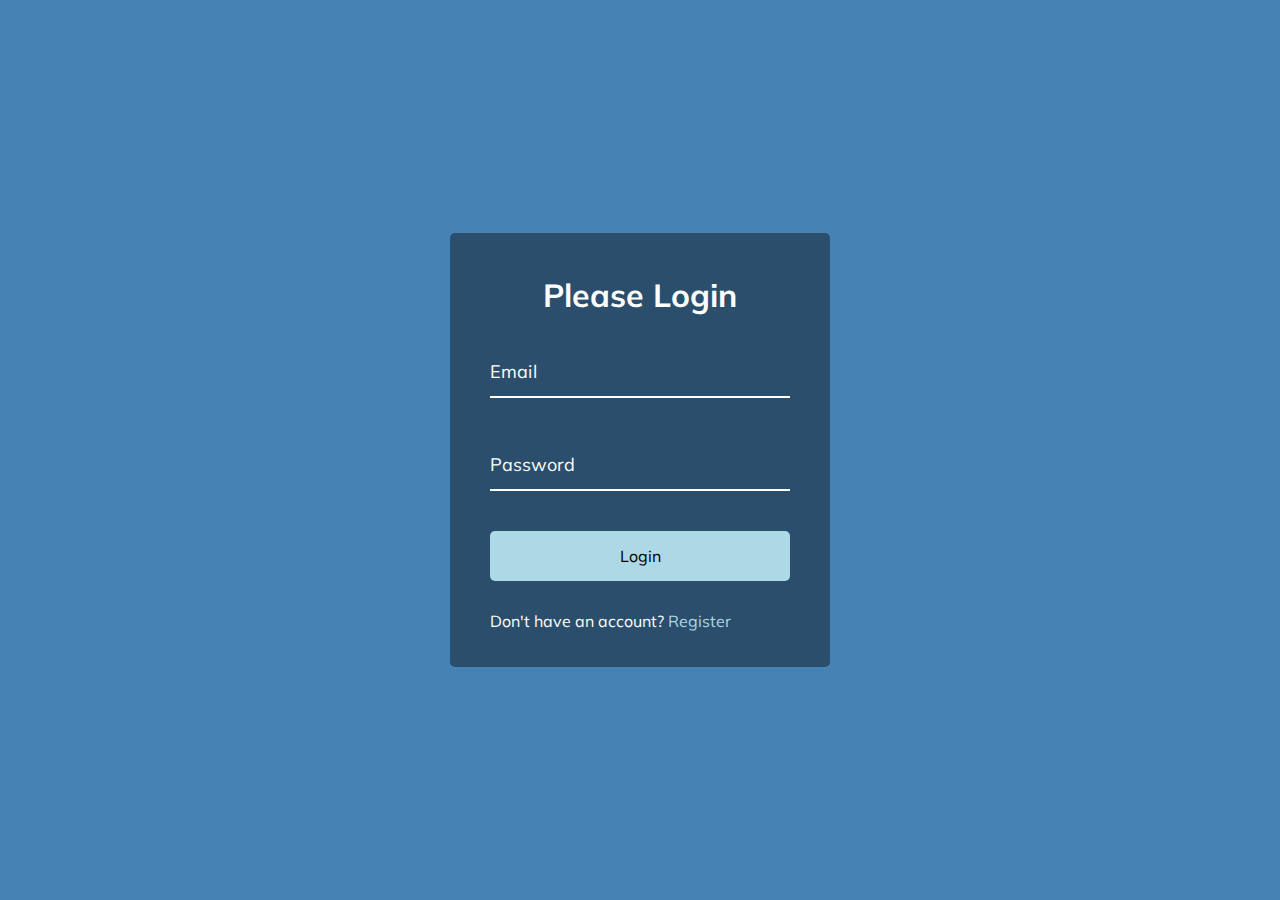
<file: Day 10 -Form Input Wave/index.html>
<!DOCTYPE html>
<html lang="en">

<head>
  <meta charset="UTF-8" />
  <meta name="viewport" content="width=device-width, initial-scale=1.0" />
  <link rel="stylesheet" href="style.css" />
  <title>Form Input Wave</title>
</head>

<body>
  <div class="container">
    <h1>Please Login</h1>
    <form>
      <div class="form-control">
        <input type="text" required>
        <label>Email</label>
        <!-- <label>
            <span style="transition-delay: 0ms">E</span>
              <span style="transition-delay: 50ms">m</span>
              <span style="transition-delay: 100ms">a</span>
              <span style="transition-delay: 150ms">i</span>
              <span style="transition-delay: 200ms">l</span>
        </label> -->
      </div>

      <div class="form-control">
        <input type="password" required>
        <label>Password</label>
      </div>

      <button class="btn">Login</button>

      <p class="text">Don't have an account? <a href="#">Register</a> </p>
    </form>
  </div>
  <script src="app.js"></script>
</body>

</html>
</file>
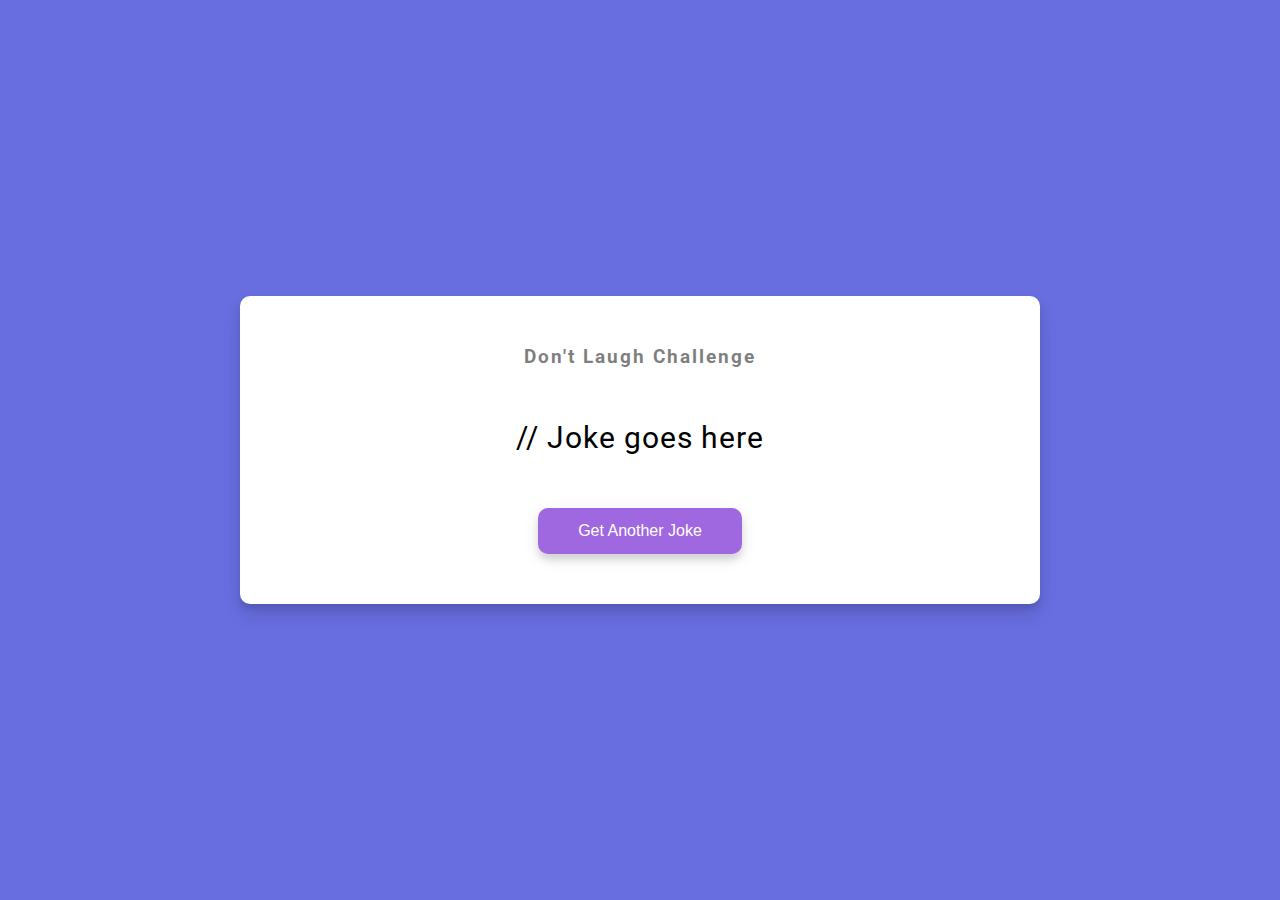
<file: Day 11 -Dad Jokes/index.html>
<!DOCTYPE html>
<html lang="en">
  <head>
    <meta charset="UTF-8" />
    <meta name="viewport" content="width=device-width, initial-scale=1.0" />
    <link rel="stylesheet" href="style.css" />
    <title>Dad Jokes</title>
  </head>
  <body>
    <div class="container">
      <h3>Don't Laugh Challenge</h3>
      <div id="joke" class="joke">// Joke goes here</div>
      <button id="jokeBtn" class="btn">Get Another Joke</button>
    </div>
    <script src="app.js"></script>
  </body>
</html>
</file>
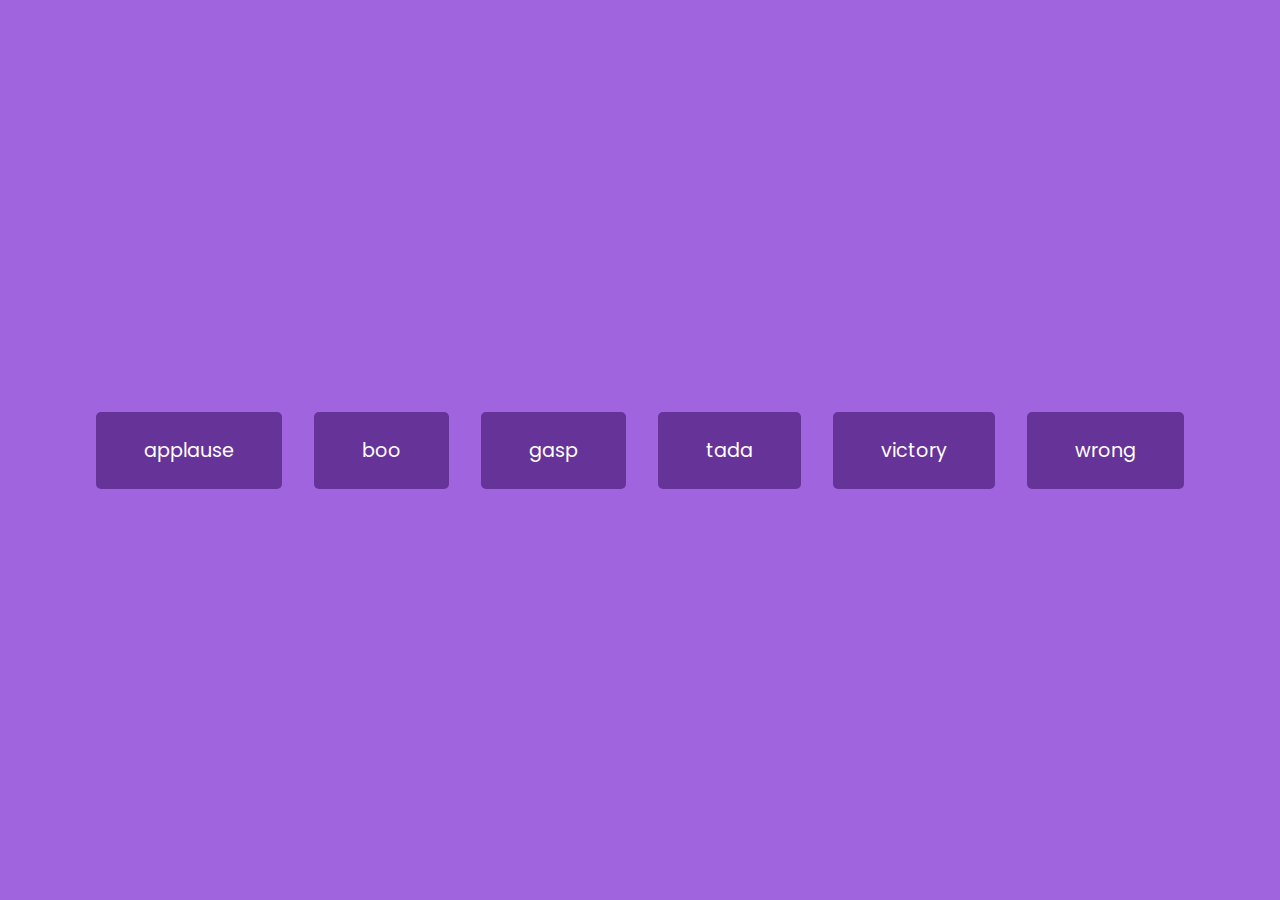
<file: Day 12 -Sound Board/index.html>
<!DOCTYPE html>
<html lang="en">
  <head>
    <meta charset="UTF-8" />
    <meta name="viewport" content="width=device-width, initial-scale=1.0" />
    <link rel="stylesheet" href="style.css" />
    <title>Sound Board</title>
  </head>
  <body>
    <audio id="applause" src="sounds/applause.mp3"></audio>
    <audio id="boo" src="sounds/boo.mp3"></audio>
    <audio id="gasp" src="sounds/gasp.mp3"></audio>
    <audio id="tada" src="sounds/tada.mp3"></audio>
    <audio id="victory" src="sounds/victory.mp3"></audio>
    <audio id="wrong" src="sounds/wrong.mp3"></audio>

    <div id="buttons"></div>

    <script src="app.js"></script>
  </body>
</html>
</file>
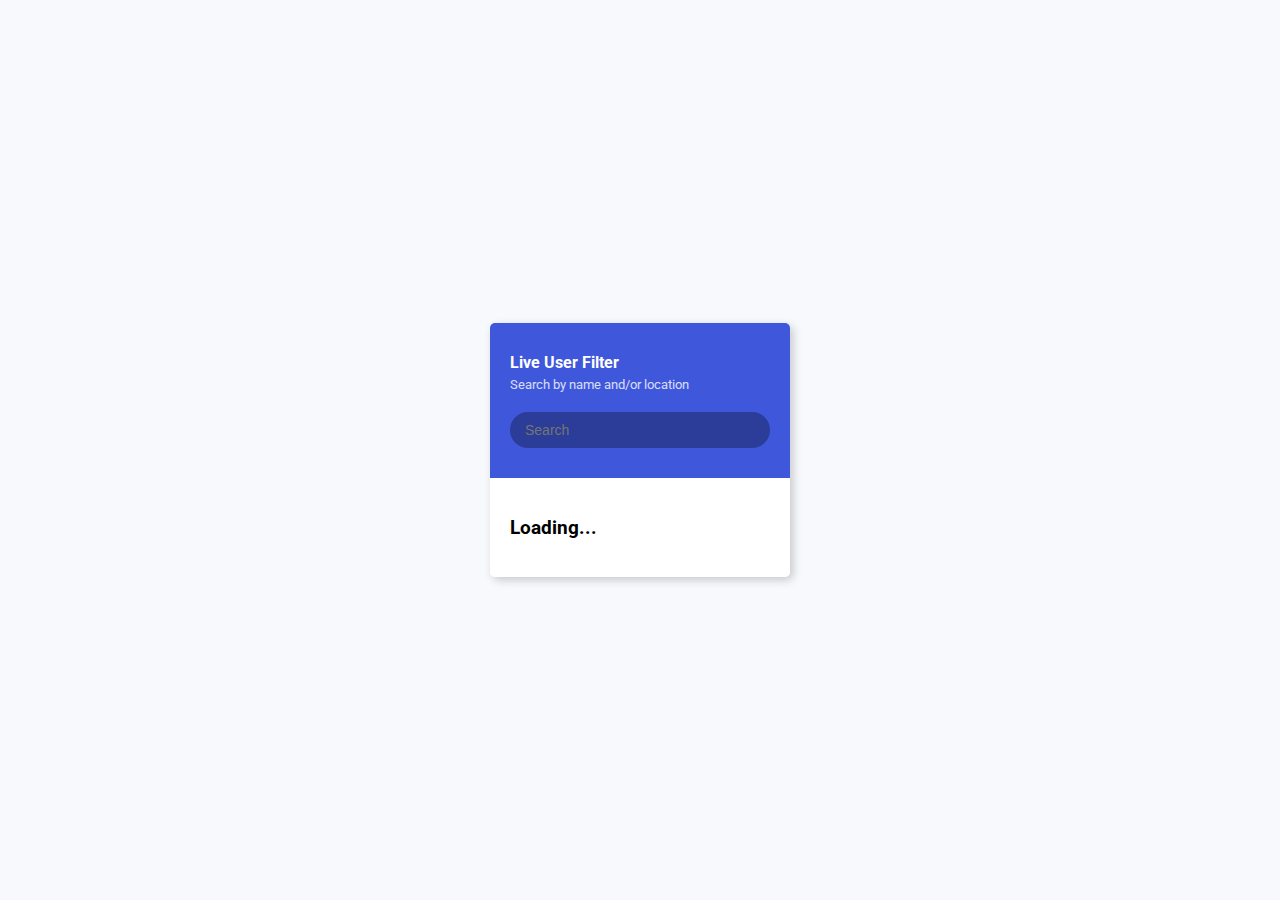
<file: Day 13 -Live User Filter/index.html>
<!DOCTYPE html>
<html lang="en">
  <head>
    <meta charset="UTF-8" />
    <meta name="viewport" content="width=device-width, initial-scale=1.0" />
    <link rel="stylesheet" href="style.css" />
    <title>Live User Filter</title>
  </head>
  <body>
    <div class="container">
      <header class="header">
        <h4 class="title">Live User Filter</h4>
        <small class="subtitle">Search by name and/or location</small>
        <input type="text" id="filter" placeholder="Search">
      </header>

      <ul id="result" class="user-list">
        <li>
          <h3>Loading...</h3>
        </li>
      </ul>
    </div>
    <script src="app.js"></script>
  </body>
</html>
</file>
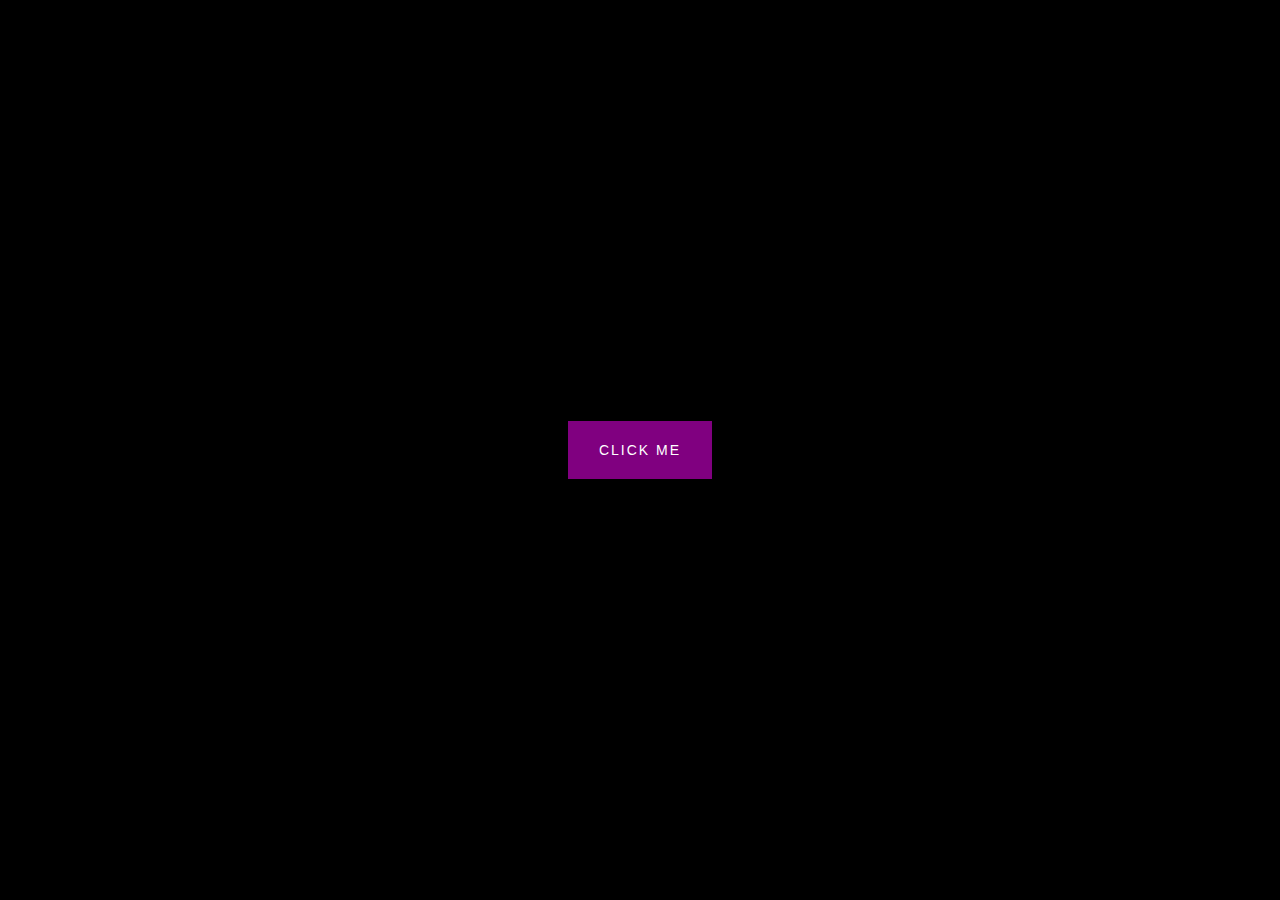
<file: Day 14 -Button Riple Effect/index.html>
<!DOCTYPE html>
<html lang="en">
  <head>
    <meta charset="UTF-8" />
    <meta name="viewport" content="width=device-width, initial-scale=1.0" />
    <link rel="stylesheet" href="style.css" />
    <title>Button Ripple Effect</title>
  </head>
  <body>
    <button class="ripple">Click Me</button>
    <script src="app.js"></script>
  </body>
</html>
</file>
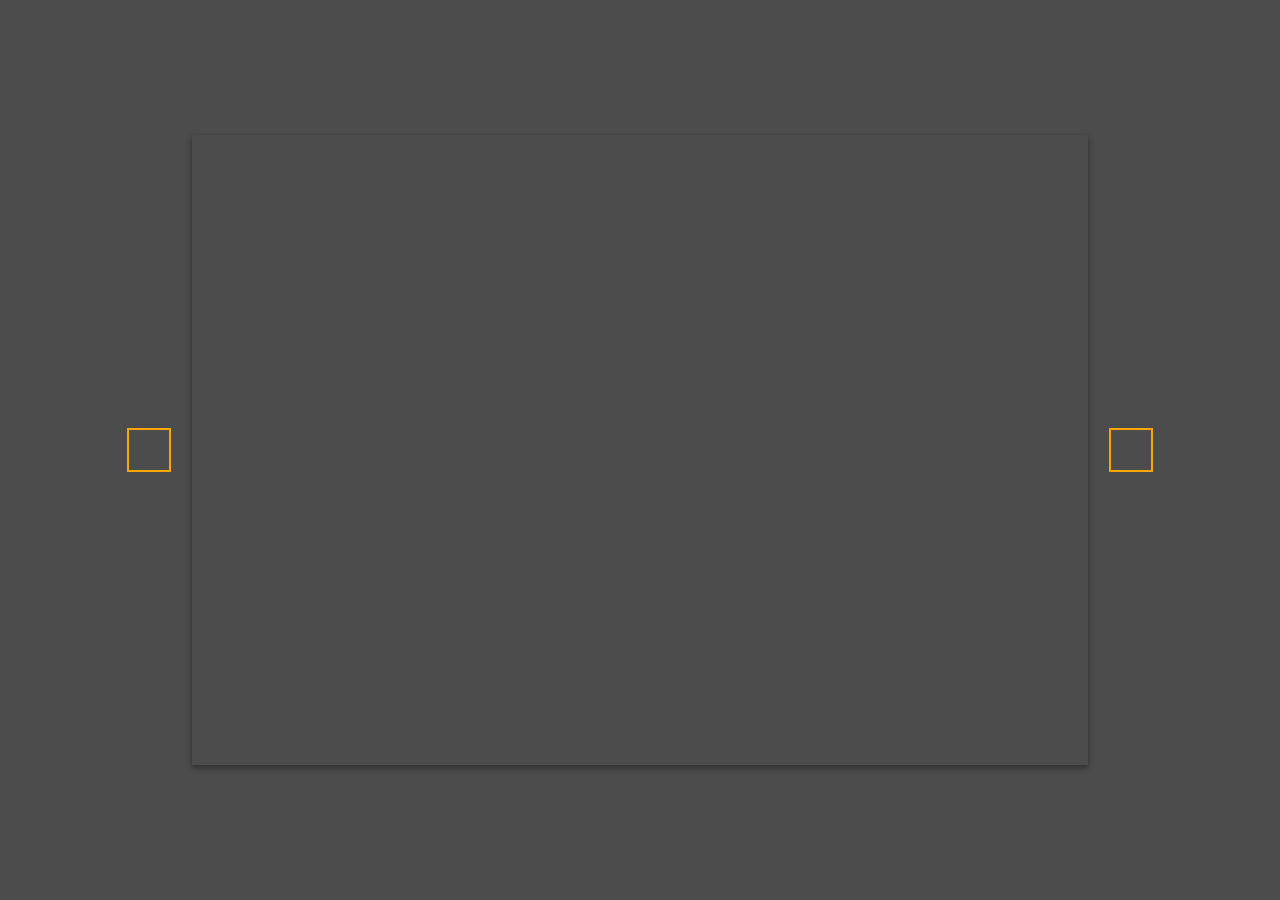
<file: Day 15 -Background Slider/index.html>
<!DOCTYPE html>
<html lang="en">
  <head>
    <meta charset="UTF-8" />
    <meta name="viewport" content="width=device-width, initial-scale=1.0" />
    <link
      rel="stylesheet"
      href="https://cdnjs.cloudflare.com/ajax/libs/font-awesome/5.14.0/css/all.min.css"
      integrity="sha512-1PKOgIY59xJ8Co8+NE6FZ+LOAZKjy+KY8iq0G4B3CyeY6wYHN3yt9PW0XpSriVlkMXe40PTKnXrLnZ9+fkDaog=="
      crossorigin="anonymous"
    />
    <link rel="stylesheet" href="style.css" />
    <title>Background Slider</title>
  </head>
  <body>
    <div class="slider-container">
      <div
        class="slide active"
        style="
          background-image: url('https://images.unsplash.com/photo-1549880338-65ddcdfd017b?ixlib=rb-1.2.1&ixid=eyJhcHBfaWQiOjEyMDd9&auto=format&fit=crop&w=2100&q=80');
        "
      ></div>
      <div
        class="slide"
        style="
          background-image: url('https://images.unsplash.com/photo-1511593358241-7eea1f3c84e5?ixlib=rb-1.2.1&ixid=eyJhcHBfaWQiOjEyMDd9&auto=format&fit=crop&w=1934&q=80');
        "
      ></div>

      <div
        class="slide"
        style="
          background-image: url('https://images.unsplash.com/photo-1495467033336-2effd8753d51?ixlib=rb-1.2.1&ixid=eyJhcHBfaWQiOjEyMDd9&auto=format&fit=crop&w=2100&q=80');
        "
      ></div>

      <div
        class="slide"
        style="
          background-image: url('https://images.unsplash.com/photo-1522735338363-cc7313be0ae0?ixlib=rb-1.2.1&ixid=eyJhcHBfaWQiOjEyMDd9&auto=format&fit=crop&w=2689&q=80');
        "
      ></div>

      <div
        class="slide"
        style="
          background-image: url('https://images.unsplash.com/photo-1559087867-ce4c91325525?ixlib=rb-1.2.1&ixid=eyJhcHBfaWQiOjEyMDd9&auto=format&fit=crop&w=2100&q=80');
        "
      ></div>

      <button class="arrow left-arrow" id="left">
        <i class="fas fa-arrow-left"></i>
      </button>

      <button class="arrow right-arrow" id="right">
        <i class="fas fa-arrow-right"></i>
      </button>
    </div>
    <script src="app.js"></script>
  </body>
</html>
</file>
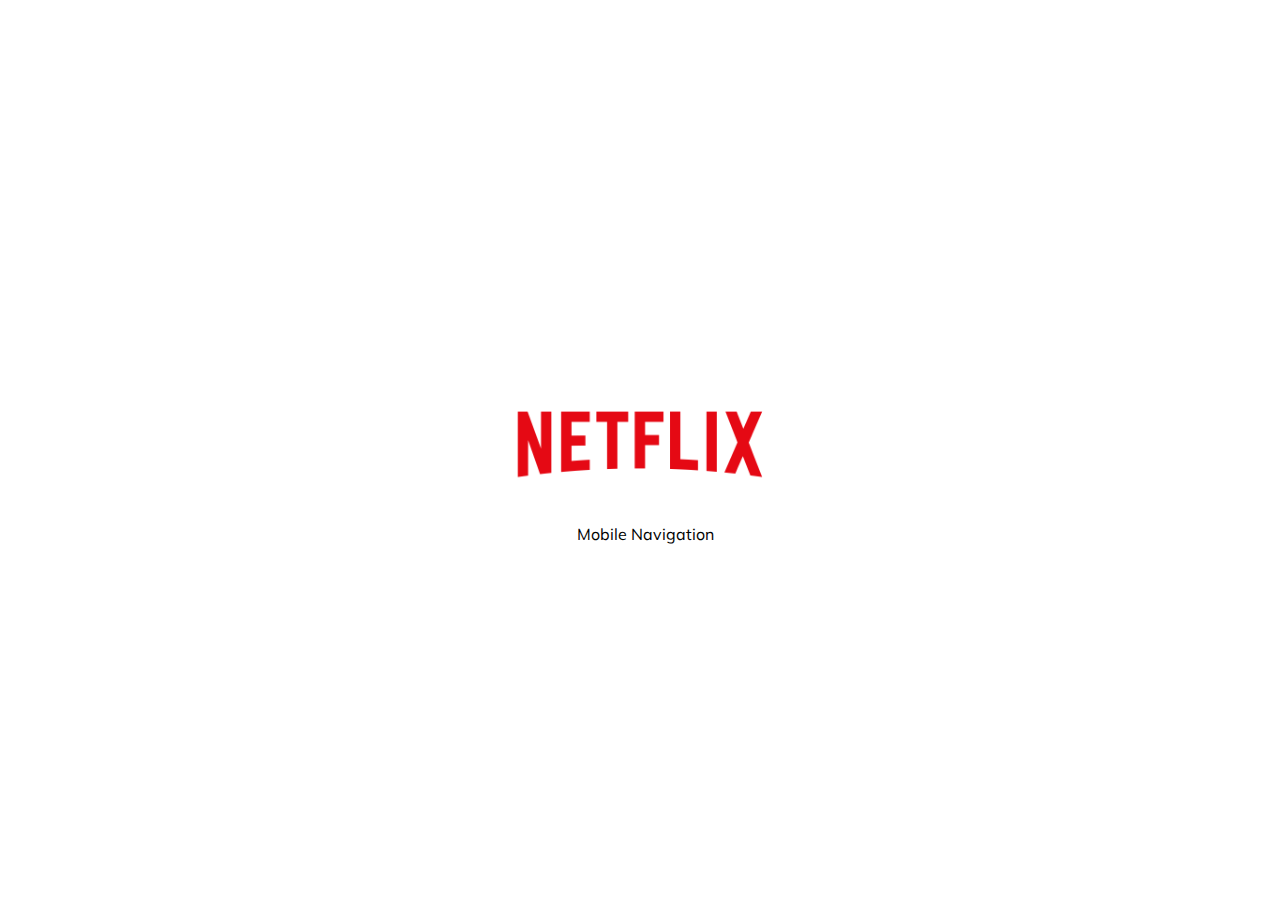
<file: Day 17-Netflix Navigation Menu/index.html>
<!DOCTYPE html>
<html lang="es">
<head>
    <meta charset="UTF-8">
    <meta http-equiv="X-UA-Compatible" content="IE=edge">
    <meta name="viewport" content="width=device-width, initial-scale=1.0">
    <link rel="stylesheet" href="https://cdnjs.cloudflare.com/ajax/libs/font-awesome/5.14.0/css/all.min.css" integrity="sha512-1PKOgIY59xJ8Co8+NE6FZ+LOAZKjy+KY8iq0G4B3CyeY6wYHN3yt9PW0XpSriVlkMXe40PTKnXrLnZ9+fkDaog==" crossorigin="anonymous" />
    <link rel="stylesheet" href="./css/styles.css">
    <title>Netflix Navigation Menu</title>
</head>
<body>


    <button class="nav-btn open-btn">
        <i class="fas fa-bars"></i>
    </button>
    <img src="./img/LogoN.png" class="img1" alt="Logo de Netflix">
    <p class="text">Mobile Navigation</p>


    <div class="nav nav-black">
        <div class="nav nav-red">
            <div class="nav nav-white">
                <button class="nav-btn close-btn">
                    <i class="fas fa-times"></i>
                </button>
                <img src="./img/LogoN.png" class="img2" alt="Logo de Netflix">

                <ul class="text">
                    <li><a href="#">Teams</a></li>
                    <li><a href="#">Locations</a></li>
                    <li><a href="#">Life at netflix</a></li>
                    <li>
                        <ul class="list2">
                            <li><a href="#">Netflix cultura memo</a></li>
                            <li><a href="#">Worl life balance</a></li>
                            <li><a href="#">inclusion & diversity</a></li>
                            <li><a href="#">Blog</a></li>
                        </ul>
                    </li>
                </ul>

            </div>
        </div>
    </div>
    
    


    <script src="./js/app.js"></script>
</body>
</html>      







<!-- <header>
    <div class="container">
        <div class="container__flex">
            <nav>
                <ul>logo</ul>
                <ul>mac</ul>
                <ul>ipad</ul>
                <ul>iphone</ul>
                <ul>watch</ul>
                <ul>Tv</ul>
                <ul>music</ul>
                <ul>Sporte</ul>
                <ul>Donde Comprar</ul>
                <ul>Lupa</ul> 
            </nav>
        </div>
    </div>
</header> -->
</file>
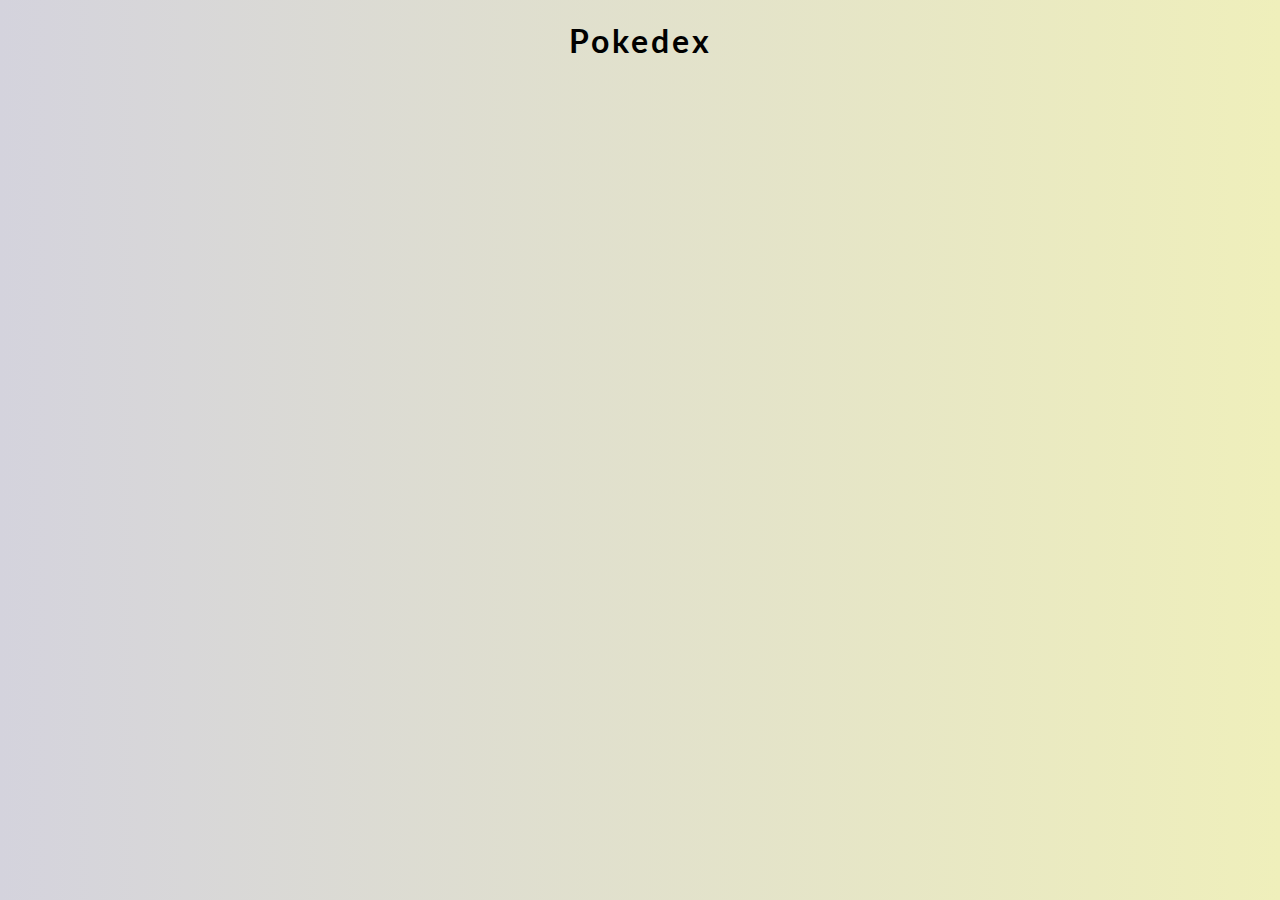
<file: Day 19-Pokedex Api/index.html>
<!DOCTYPE html>
<html lang="en">
  <head>
    <meta charset="UTF-8" />
    <meta name="viewport" content="width=device-width, initial-scale=1.0" />
    <link rel="stylesheet" href="style.css" />
    <title>Pokedex</title>
  </head>
  <body>
    <h1>Pokedex</h1>
    <div class="poke-container" id="poke-container"></div>

    <!-- Design inspired by this Dribbble shot: https://dribbble.com/shots/5611109--Pokemon -->
    <script src="app.js"></script>
  </body>
</html>
</file>
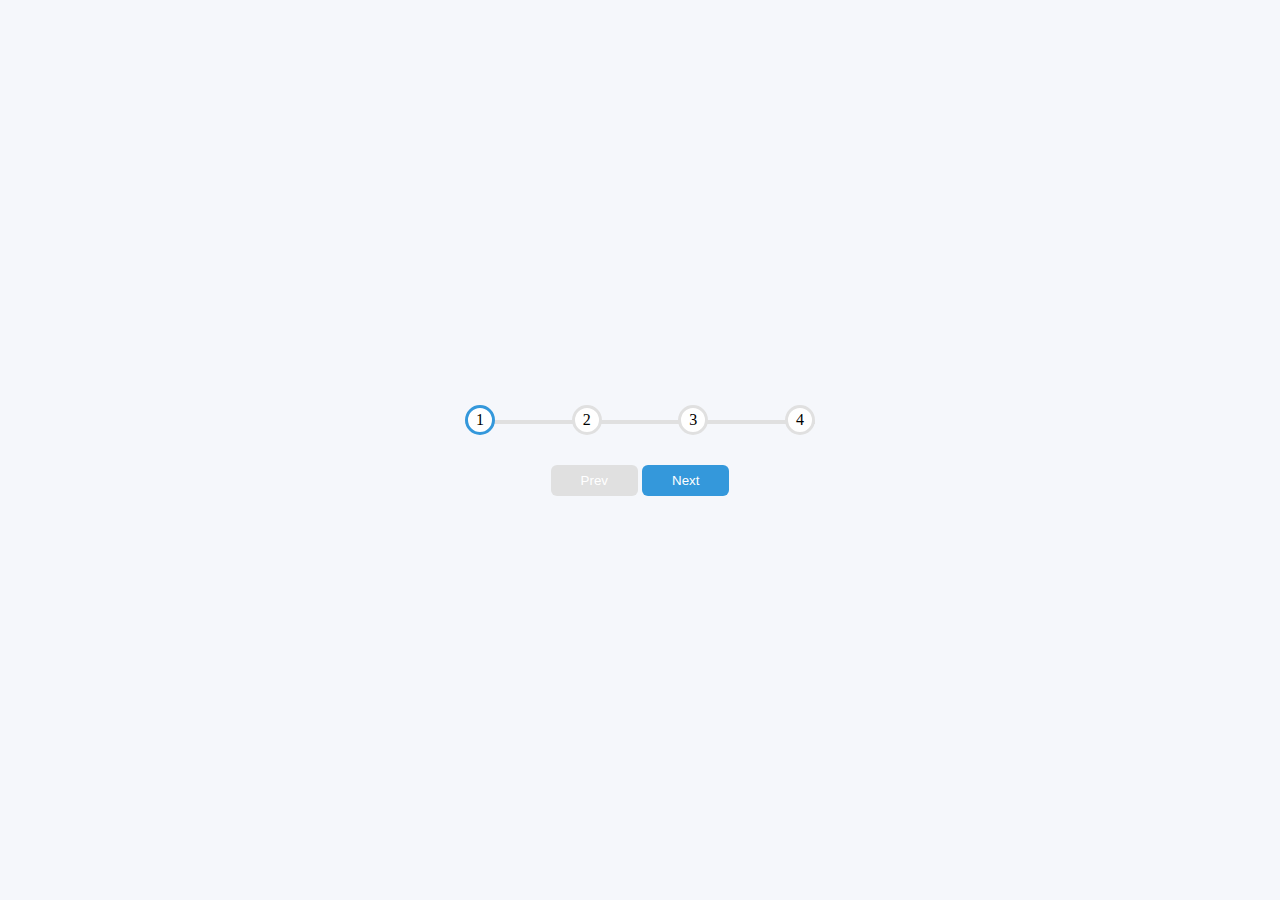
<file: Day 2 - Progress Steps/index.html>
<!DOCTYPE html>
<html lang="en">
<head>
    <meta charset="UTF-8">
    <meta http-equiv="X-UA-Compatible" content="IE=edge">
    <meta name="viewport" content="width=device-width, initial-scale=1.0">
    <link rel="stylesheet" href="style.css">
    <title>Progress Steps</title>
</head>
<body>

    <div class="container">
        <div class="progress-container">
            <div class="progress" id="progress"></div>
            <div class="circle active">1</div>
            <div class="circle">2</div>
            <div class="circle">3</div>
            <div class="circle">4</div>
        </div>
        <button class="btn" id="prev">Prev</button>
        <button class="btn" id="next">Next</button>
    </div>

<script src="app.js"></script>
</body>
</html>
</file>
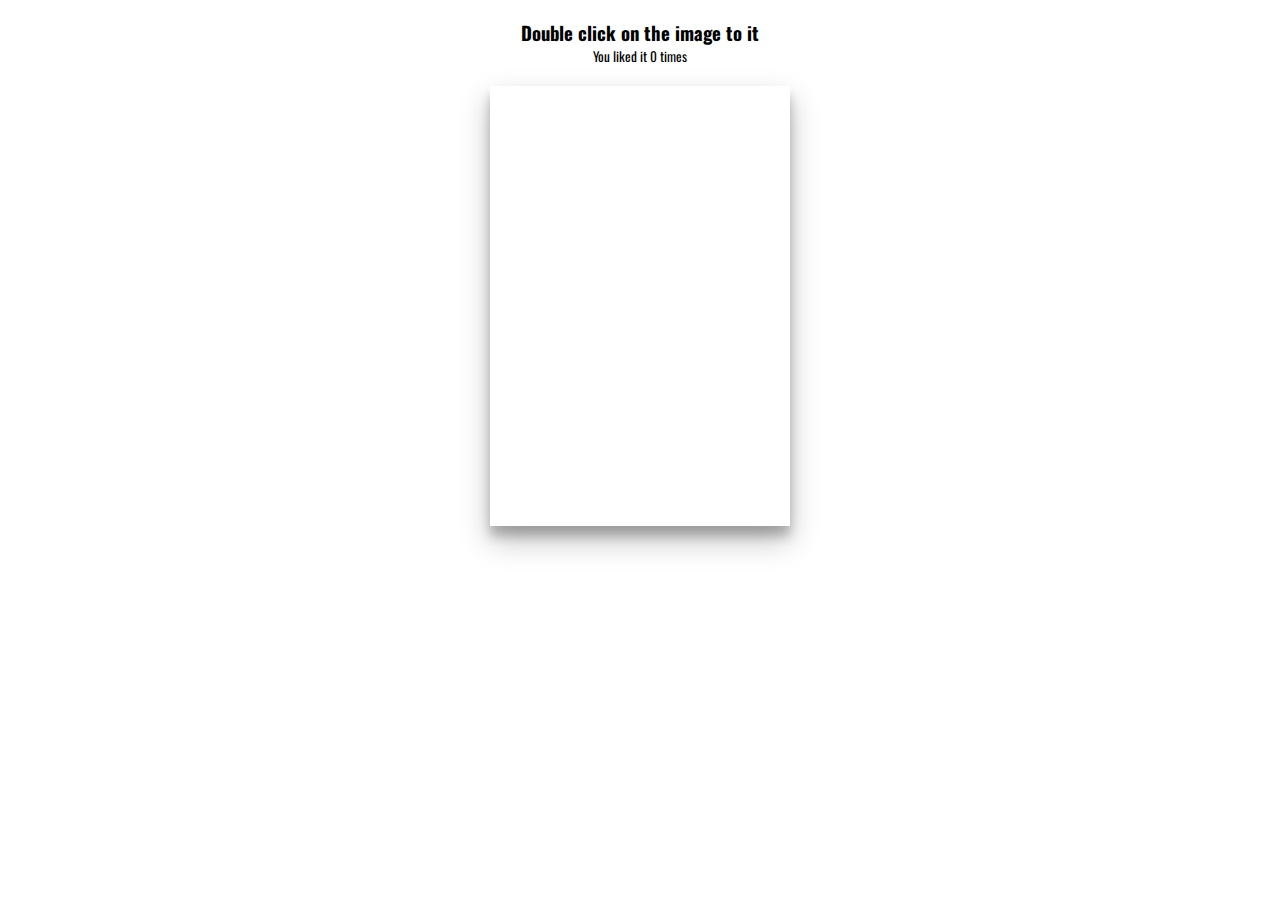
<file: Day 20-Doble Click Heart/index.html>
<!DOCTYPE html>
<html lang="en">
  <head>
    <meta charset="UTF-8" />
    <meta name="viewport" content="width=device-width, initial-scale=1.0" />
    <link rel="stylesheet" href="https://cdnjs.cloudflare.com/ajax/libs/font-awesome/5.14.0/css/all.min.css" integrity="sha512-1PKOgIY59xJ8Co8+NE6FZ+LOAZKjy+KY8iq0G4B3CyeY6wYHN3yt9PW0XpSriVlkMXe40PTKnXrLnZ9+fkDaog==" crossorigin="anonymous" />
    <link rel="stylesheet" href="style.css" />
    <title>Double Click Heart</title>
  </head>
  <body>
    <h3>Double click on the image to <i class="fas fa-heart"></i> it</h3>
    <small>You liked it <span id="times">0</span> times</small>

    <div class="loveMe"></div>

    <script src="app.js"></script>
  </body>
</html>
</file>
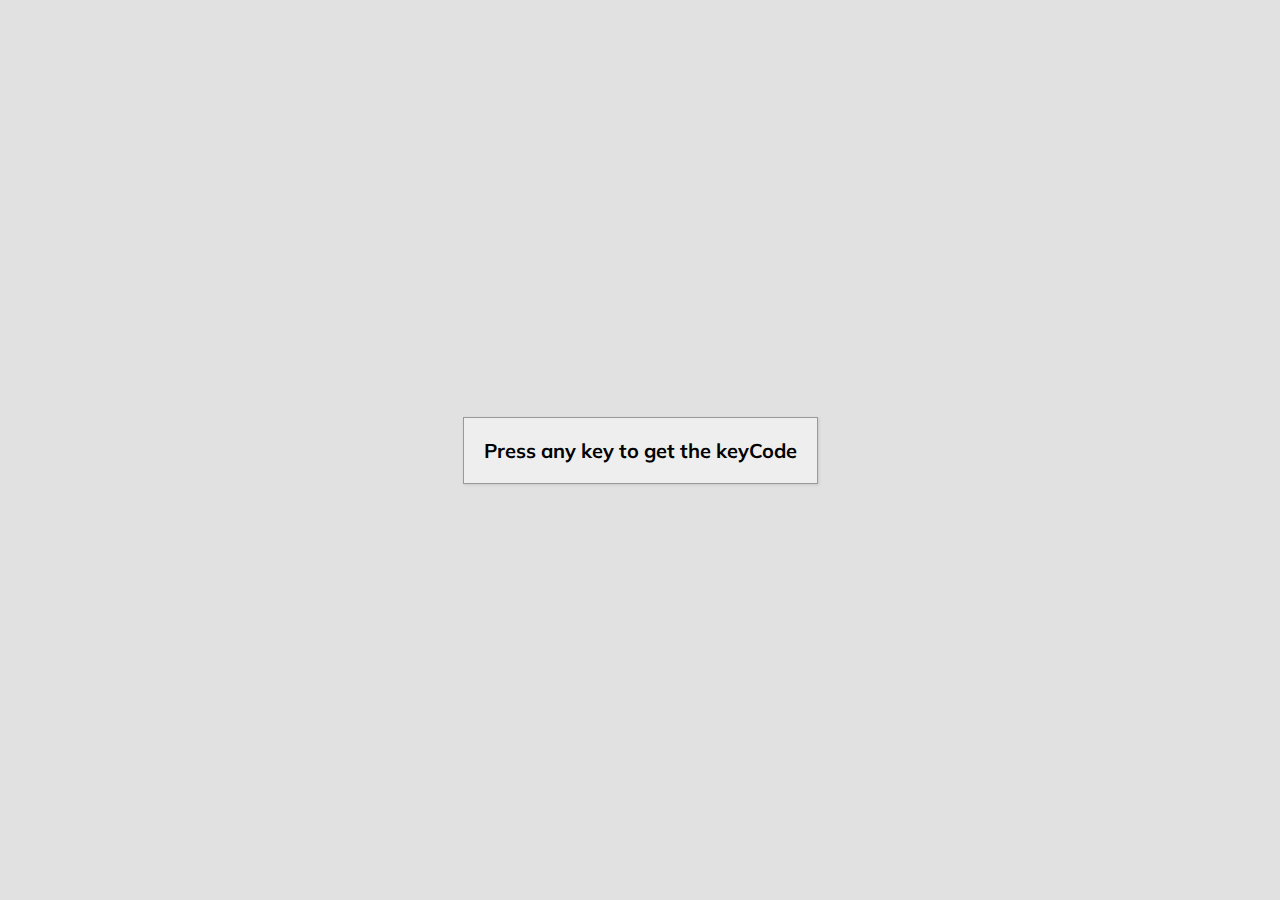
<file: Day 21-Event Keycodes/index.html>
<!DOCTYPE html>
<html lang="en">
  <head>
    <meta charset="UTF-8" />
    <meta name="viewport" content="width=device-width, initial-scale=1.0" />
    <link rel="stylesheet" href="style.css" />
    <title>Event KeyCodes</title>
  </head>
  <body>
    <div id="insert">
      <div class="key">
        Press any key to get the keyCode
      </div>
    </div>
    <script src="app.js"></script>
  </body>
</html>
</file>
<file: Day 10 -Form Input Wave/style.css>
@import url("https://fonts.googleapis.com/css?family=Muli&display=swap");

* {
  box-sizing: border-box;
}

body {
  background-color: steelblue;
  color: #fff;
  font-family: "Muli", sans-serif;
  display: flex;
  flex-direction: column;
  align-items: center;
  justify-content: center;
  height: 100vh;
  overflow: hidden;
  margin: 0;
}

.container {
  background-color: rgba(0, 0, 0, 0.4);
  padding: 20px 40px;
  border-radius: 5px;
}

.container h1 {
  text-align: center;
  margin-bottom: 30px;
}

.container a {
  text-decoration: none;
  color: lightblue;
}

.btn {
  cursor: pointer;
  display: inline-block;
  width: 100%;
  background: lightblue;
  padding: 15px;
  font-family: inherit;
  font-size: 16px;
  border: 0;
  border-radius: 5px;
}

.btn:focus {
  outline: 0;
}

.btn:active {
  transform: scale(0.98);
}

.text {
  margin-top: 30px;
}

.form-control {
  position: relative;
  margin: 20px 0 40px;
  width: 300px;
}

.form-control input {
  background-color: transparent;
  border: 0;
  border-bottom: 2px #fff solid;
  width: 100%;
  padding: 15px 0;
  font-size: 18px;
  color: white;
}

.form-control input:focus,
.form-control input:valid {
  outline: 0;
  border-bottom-color: lightblue;
}

.form-control label {
  position: absolute;
  top: 15px;
  left: 0;
  pointer-events: none;
}

.form-control label span {
  display: inline-block;
  font-size: 18px;
  min-width: 5px;
  transition: 0.3s cubic-bezier(0.68, -0.55, 0.265, 1.55);
}

.form-control input:focus + label span,
.form-control input:valid + label span {
  color: lightblue;
  transform: translateY(-30px);
}
</file>
<file: Day 11 -Dad Jokes/style.css>
@import url('https://fonts.googleapis.com/css2?family=Roboto:wght@400;700&display=swap');

* {
  box-sizing: border-box;
}

body {
  background-color: #686de0;
  font-family: 'Roboto', sans-serif;
  display: flex;
  flex-direction: column;
  align-items: center;
  justify-content: center;
  height: 100vh;
  overflow: hidden;
  margin: 0;
  padding: 20px;
}

.container {
  background-color: #fff;
  border-radius: 10px;
  box-shadow: 0 10px 20px rgba(0, 0, 0, 0.1), 0 6px 6px rgba(0, 0, 0, 0.1);
  padding: 50px 20px;
  text-align: center;
  max-width: 100%;
  width: 800px;
}

h3 {
  margin: 0;
  opacity: 0.5;
  letter-spacing: 2px;
}

.joke {
  font-size: 30px;
  letter-spacing: 1px;
  line-height: 40px;
  margin: 50px auto;
  max-width: 600px;
}

.btn {
  background-color: #9f68e0;
  color: #fff;
  border: 0;
  border-radius: 10px;
  box-shadow: 0 5px 15px rgba(0, 0, 0, 0.1), 0 6px 6px rgba(0, 0, 0, 0.1);
  padding: 14px 40px;
  font-size: 16px;
  cursor: pointer;
}

.btn:active {
  transform: scale(0.98);
}

.btn:focus {
  outline: 0;
}
</file>
<file: Day 12 -Sound Board/style.css>
@import url('https://fonts.googleapis.com/css2?family=Poppins:wght@200;400&display=swap');

* {
  box-sizing: border-box;
}

body {
  background-color: rgb(161, 100, 223);
  font-family: 'Poppins', sans-serif;
  display: flex;
  flex-wrap: wrap;
  align-items: center;
  justify-content: center;
  text-align: center;
  height: 100vh;
  overflow: hidden;
  margin: 0;
}

.btn {
  background-color: rebeccapurple;
  border-radius: 5px;
  border: none;
  color: #fff;
  margin: 1rem;
  padding: 1.5rem 3rem;
  font-size: 1.2rem;
  font-family: inherit;
  cursor: pointer;
}

.btn:hover {
  opacity: 0.9;
}

.btn:focus {
  outline: none;
}
</file>
<file: Day 13 -Live User Filter/style.css>
@import url('https://fonts.googleapis.com/css2?family=Roboto:wght@400;700&display=swap');

* {
  box-sizing: border-box;
}

body {
  background-color: #f8f9fd;
  font-family: 'Roboto', sans-serif;
  display: flex;
  align-items: center;
  justify-content: center;
  height: 100vh;
  overflow: hidden;
  margin: 0;
}

.container {
  border-radius: 5px;
  box-shadow: 3px 3px 10px rgba(0, 0, 0, 0.2);
  overflow: hidden;
  width: 300px;
}

.title {
  margin: 0;
}

.subtitle {
  display: inline-block;
  margin: 5px 0 20px;
  opacity: 0.8;
}

.header {
  background-color: #3e57db;
  color: #fff;
  padding: 30px 20px;
}

.header input {
  background-color: rgba(0, 0, 0, 0.3);
  border: 0;
  border-radius: 50px;
  color: #fff;
  font-size: 14px;
  padding: 10px 15px;
  width: 100%;
}

.header input:focus {
  outline: none;
}

.user-list {
  background-color: #fff;
  list-style-type: none;
  margin: 0;
  padding: 0;
  max-height: 400px;
  overflow-y: auto;
}

.user-list li {
  display: flex;
  padding: 20px;
}

.user-list img {
  border-radius: 50%;
  object-fit: cover;
  height: 50px;
  width: 50px;
}

.user-list .user-info {
  margin-left: 10px;
}

.user-list .user-info h4 {
  margin: 0 0 10px;
}

.user-list .user-info p {
  font-size: 12px;
}

.user-list li:not(:last-of-type) {
  border-bottom: 1px solid #eee;
}

.user-list li.hide {
  display: none;
}
</file>
<file: Day 14 -Button Riple Effect/style.css>
@import url('https://fonts.googleapis.com/css2?family=Roboto:wght@400;700&display=swap');

* {
  box-sizing: border-box;
}

body {
  background-color: #000;
  font-family: 'Roboto', sans-serif;
  display: flex;
  flex-direction: column;
  align-items: center;
  justify-content: center;
  height: 100vh;
  overflow: hidden;
  margin: 0;
}

button {
  background-color: purple;
  color: #fff;
  border: 1px purple solid;
  font-size: 14px;
  text-transform: uppercase;
  letter-spacing: 2px;
  padding: 20px 30px;
  overflow: hidden;
  margin: 10px 0;
  position: relative;
}

button:focus {
  outline: none;
}

button .circle {
  position: absolute;
  background-color: #fff;
  width: 100px;
  height: 100px;
  border-radius: 50%;
  transform: translate(-50%, -50%) scale(0);
  animation: scale 0.5s ease-out;
}

@keyframes scale {
  to {
    transform: translate(-50%, -50%) scale(3);
    opacity: 0;
  }
}
</file>
<file: Day 15 -Background Slider/style.css>
@import url('https://fonts.googleapis.com/css2?family=Roboto:wght@400;700&display=swap');

* {
  box-sizing: border-box;
}

body {
  font-family: 'Roboto', sans-serif;
  display: flex;
  flex-direction: column;
  align-items: center;
  justify-content: center;
  height: 100vh;
  overflow: hidden;
  margin: 0;
  background-position: center center;
  background-size: cover;
  transition: 0.4s;
}

body::before {
  content: '';
  position: absolute;
  top: 0;
  left: 0;
  width: 100%;
  height: 100vh;
  background-color: rgba(0, 0, 0, 0.7);
  z-index: -1;
}

.slider-container {
  box-shadow: 0 3px 6px rgba(0, 0, 0, 0.16), 0 3px 6px rgba(0, 0, 0, 0.23);
  height: 70vh;
  width: 70vw;
  position: relative;
  overflow: hidden;
}

.slide {
  opacity: 0;
  height: 100vh;
  width: 100vw;
  background-position: center center;
  background-size: cover;
  position: absolute;
  top: -15vh;
  left: -15vw;
  transition: 0.4s ease;
  z-index: 1;
}

.slide.active {
  opacity: 1;
}

.arrow {
  position: fixed;
  background-color: transparent;
  color: #fff;
  padding: 20px;
  font-size: 30px;
  border: 2px solid orange;
  top: 50%;
  transform: translateY(-50%);
  cursor: pointer;
}

.arrow:focus {
  outline: 0;
}

.left-arrow {
  left: calc(15vw - 65px);
}

.right-arrow {
  right: calc(15vw - 65px);
}
</file>
<file: Day 17-Netflix Navigation Menu/css/styles.css>
@import url('https://fonts.googleapis.com/css?family=Muli&display=swap');
*{
    box-sizing: border-box;
    padding: 0;
    margin: 0;
}

body{
    font-family: 'Muli', sans-serif;
    display: flex;
    flex-direction: column;
    align-items: center;
    justify-content: center;
    height: 100vh;
}

.img1{
    width: 300px;
}
.img2{
    width: 150px;
}
.text li{
    list-style: none;
    margin: 20px 0px;
}
.text{
    margin-left: 10px;
}
.text li ul{
    padding-left: 40px;
    list-style: none;
}
.text li a{
    text-decoration: none;
    color: rgb(12, 12, 12);
    text-transform: uppercase;

}
.nav-btn {
    cursor: pointer;
    border: none;
    font-size: 20px;
    background-color: transparent;
}   
.open-btn{
    position: fixed;
    top: 10px;
    left: 10px;
}
.nav{
    position: fixed;
    top: 0px;
    left: 0px;
    height: 100vh;
    transform: translate(-100%);
    transition: all 1s;
}
.nav.visible{
    transform: translateX(0);
}
.nav-black{
    background-color: rgb(34, 31, 31);
    width: 15%;
    max-width: 500px;
    min-width: 360px;
}
.nav-red{
    background-color: rgb(229, 9, 20);
    width: 42%;
    max-width: 480px;
    min-width: 340px;
}
.nav-white{
    background-color: white;
    width: 40%;
    max-width: 460px;
    min-width: 320px;
}
.close-btn{
    position: absolute;
    top: 30px;
    right: 30px;
}
</file>
<file: Day 19-Pokedex Api/style.css>
@import url('https://fonts.googleapis.com/css?family=Lato:300,400&display=swap');

* {
  box-sizing: border-box;
}

body {
  background: #efefbb;
  background: linear-gradient(to right, #d4d3dd, #efefbb);
  font-family: 'Lato', sans-serif;
  display: flex;
  flex-direction: column;
  align-items: center;
  justify-content: center;
  margin: 0;
}

h1 {
  letter-spacing: 3px;
}

.poke-container {
  display: flex;
  flex-wrap: wrap;
  align-items: space-between;
  justify-content: center;
  margin: 0 auto;
  max-width: 1200px;
}

.pokemon {
  background-color: #eee;
  border-radius: 10px;
  box-shadow: 0 3px 15px rgba(100, 100, 100, 0.5);
  margin: 10px;
  padding: 20px;
  text-align: center;
}

.pokemon .img-container {
  background-color: rgba(255, 255, 255, 0.6);
  border-radius: 50%;
  width: 120px;
  height: 120px;
  text-align: center;
}

.pokemon .img-container img {
  max-width: 90%;
  margin-top: 20px;
}

.pokemon .info {
  margin-top: 20px;
}

.pokemon .info .number {
  background-color: rgba(0, 0, 0, 0.1);
  padding: 5px 10px;
  border-radius: 10px;
  font-size: 0.8em;
}

.pokemon .info .name {
  margin: 15px 0 7px;
  letter-spacing: 1px;
}
</file>
<file: Day 2 - Progress Steps/style.css>
:root {
    --line-border-fill: #3498db;
    --line-border-empty : #e0e0e0;
    --background-color: #f5f7fb;
}

*{
    box-sizing: border-box;
}

body{
    background-color: var(--background-color);
    display: flex;
    align-items: center;
    justify-content: center;
    height: 100vh;
    margin: 0;
}
.container{
    text-align: center;
}
.progress-container{
    display: flex;
    justify-content: space-between;
    position: relative;
    margin-bottom: 30px;
    width: 350px;
}

.progress-container::before{
    content: '';
    position: absolute;
    top: 50%;
    left: 0;
    width: 100%;
    height: 4px;
    background-color: var(--line-border-empty);
}
.progress{
    background-color: var(--line-border-fill);
    height: 4px;
    width: 0%;
    position: absolute;
    top: 59%;
    transform:  translateY(-50%);
    max-width: 100%;
    transition: 0.4s ease;
}
.circle{
    background-color: white;
    position: relative;
    height: 30px;
    width: 30px;
    border: 3px solid var(--line-border-empty);
    border-radius: 50%;
    display: flex;
    align-items: center;
    text-align: center;
    justify-content: center;
}
.circle.active{
    border-color: var(--line-border-fill);
    transition: 0.5s ease;
}

.btn{
    border: none;
    background-color: var(--line-border-fill);
    color: white;
    cursor: pointer;
    border-radius: 6px;
    padding: 8px 30px;
}

.btn:disabled{
    background-color: var(--line-border-empty);
    cursor: not-allowed;
}
</file>
<file: Day 20-Doble Click Heart/style.css>
@import url('https://fonts.googleapis.com/css?family=Oswald');

* {
  box-sizing: border-box;
}

body {
  font-family: 'Oswald', sans-serif;
  text-align: center;
  overflow: hidden;
  margin: 0;
}

h3 {
  margin-bottom: 0;
  text-align: center;
}

small {
  display: block;
  margin-bottom: 20px;
  text-align: center;
}

.fa-heart {
  color: red;
}

.loveMe {
  height: 440px;
  width: 300px;
  background: url('https://images.unsplash.com/photo-1504215680853-026ed2a45def?ixlib=rb-1.2.1&ixid=eyJhcHBfaWQiOjEyMDd9&auto=format&fit=crop&w=334&q=80')
    no-repeat center center/cover;
  margin: auto;
  cursor: pointer;
  max-width: 100%;
  position: relative;
  box-shadow: 0 14px 28px rgba(0, 0, 0, 0.25), 0 10px 10px rgba(0, 0, 0, 0.22);
  overflow: hidden;
}

.loveMe .fa-heart {
  position: absolute;
  animation: grow 0.6s linear;
  transform: translate(-50%, -50%) scale(0);
}

@keyframes grow {
  to {
    transform: translate(-50%, -50%) scale(10);
    opacity: 0;
  }
}
</file>
<file: Day 21-Event Keycodes/style.css>
@import url('https://fonts.googleapis.com/css?family=Muli&display=swap');

* {
  box-sizing: border-box;
}

body {
  background-color: #e1e1e1;
  font-family: 'Muli', sans-serif;
  display: flex;
  align-items: center;
  justify-content: center;
  text-align: center;
  height: 100vh;
  overflow: hidden;
  margin: 0;
}

.key {
  border: 1px solid #999;
  background-color: #eee;
  box-shadow: 1px 1px 3px rgba(0, 0, 0, 0.1);
  display: inline-flex;
  align-items: center;
  font-size: 20px;
  font-weight: bold;
  padding: 20px;
  flex-direction: column;
  margin: 10px;
  min-width: 150px;
  position: relative;
}

.key small {
  position: absolute;
  top: -24px;
  left: 0;
  text-align: center;
  width: 100%;
  color: #555;
  font-size: 14px;
}

@media(max-width:768px){
 .key{
   margin: 10px 0px;
  }
}
</file>
